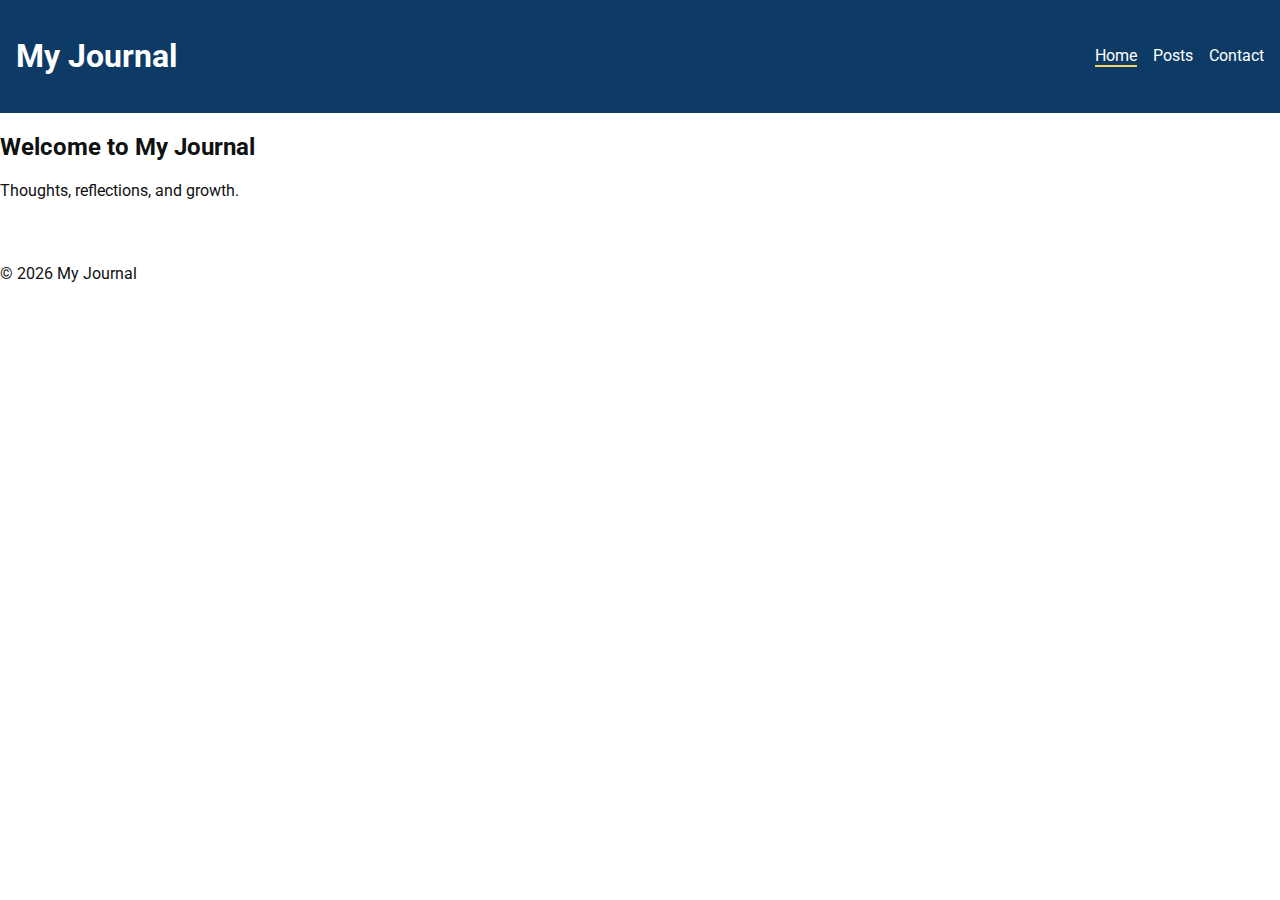
<file: finalproject/index.html>
<!DOCTYPE html>
<html lang="en">
<head>
<meta charset="UTF-8">
<meta name="viewport" content="width=device-width, initial-scale=1.0">
<meta name="description" content="Contact Derek Nielsen about the Mindful Journal project. Share feedback, ideas, or collaboration inquiries.">
<meta name="author" content="***********">
<!-- WHYWHYWHYWHYWHYWHYWHYWHY -->
<meta property="og:title" content="Contact Derek Nielsen | Mindful Journal Project">
<meta property="og:description" content="Get in touch about the Mindful Journal project. Share ideas, feedback, or collaborate on mindfulness initiatives.">
<meta property="og:image" content="https://yourdomain.com/images/preview.jpg">
<meta property="og:url" content="https://yourdomain.com/contact.html">

<!-- why do they make us import stupid google fonts AAAAAAAAAAAAAAAAAAAAAAAAAAAAAAAAAAA-->
<link rel="preconnect" href="https://fonts.googleapis.com">
<link rel="preconnect" href="https://fonts.gstatic.com" crossorigin>
<link href="https://fonts.googleapis.com/css2?family=Roboto:wght@400;700&display=swap" rel="stylesheet">

<link rel="icon" href="images/favicon.ico">
<title>My Journal | Mindful Journal Project</title>
<link rel="stylesheet" href="styles/styles.css">
<link rel="stylesheet" href="styles/larger.css">
<script type="module" src="scripts/main.js"></script>
</head>
<body>


<header>
  <h1>My Journal</h1>
  <button id="menuBtn">☰</button>
  <nav id="nav">
    <a href="index.html" class="active">Home</a>
    <a href="posts.html">Posts</a>
    <a href="contact.html">Contact</a>
  </nav>
</header>


<main>
  <section class="hero">
    <h2>Welcome to My Journal</h2>
    <p>Thoughts, reflections, and growth.</p>
  </section>

  <section id="featured" class="grid"></section>
</main>

<footer>
  <p>&copy; 2026 My Journal</p>
</footer>

</body>
</html>
</file>
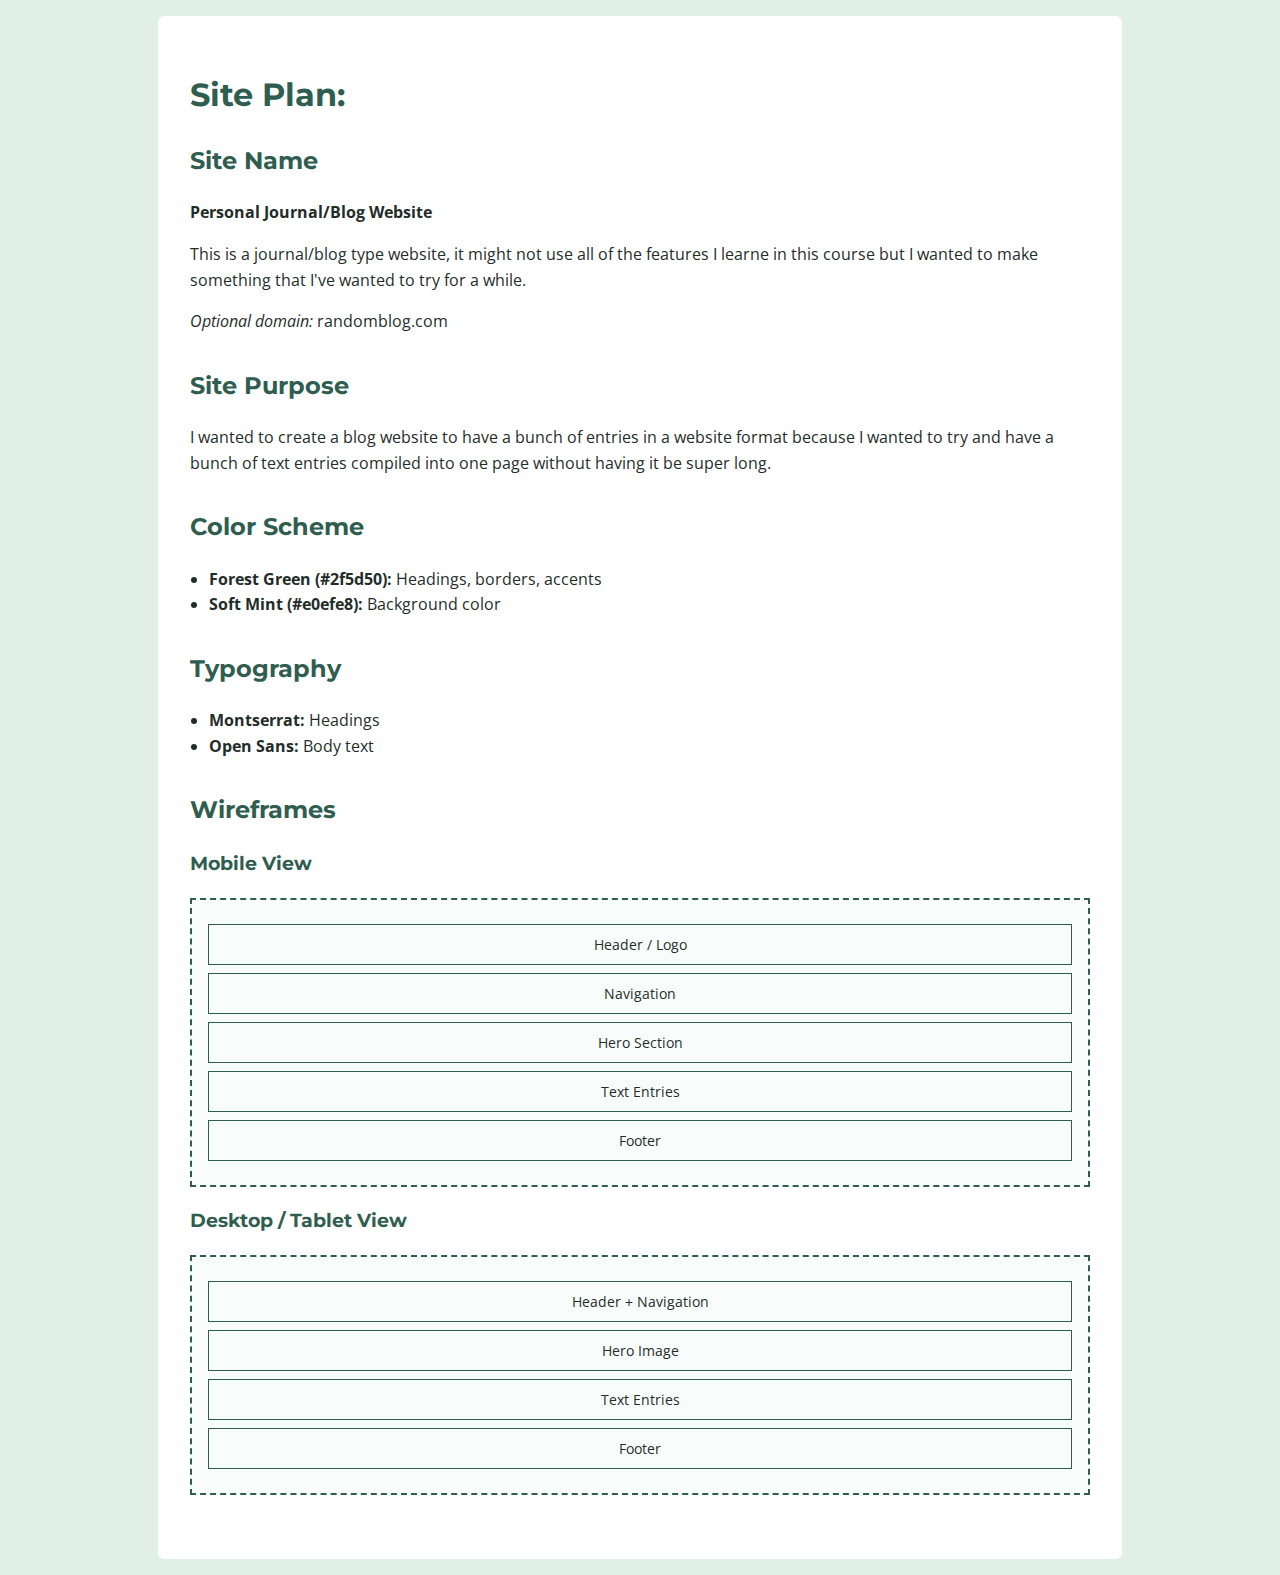
<file: project-site-plan.html>
<!DOCTYPE html>
<html lang="en">
<head>
  <meta charset="UTF-8">
  <title>Site Plan – Summit Trails Outdoor Club</title>
  <meta name="viewport" content="width=device-width, initial-scale=1">

  <!-- Google Fonts -->
  <link rel="preconnect" href="https://fonts.googleapis.com">
  <link rel="preconnect" href="https://fonts.gstatic.com" crossorigin>
  <link href="https://fonts.googleapis.com/css2?family=Montserrat:wght@600&family=Open+Sans&display=swap" rel="stylesheet">

  <!-- External CSS -->
  <link rel="stylesheet" href="styles/site-plan.css">
</head>
<body>

<main>
  <h1>Site Plan: </h1>

  <section>
    <h2>Site Name</h2>
    <p><strong>Personal Journal/Blog Website</strong></p>
    <p>
      This is a journal/blog type website, it might not use all of the features I learne in this course but I wanted to make
      something that I've wanted to try for a while.
    </p>
    <p><em>Optional domain:</em> randomblog.com</p>
  </section>

  <section>
    <h2>Site Purpose</h2>
    <p>
      I wanted to create a blog website to have a bunch of entries in a website format because I wanted to try and have a
      bunch of text entries compiled into one page without having it be super long.
    </p>
  </section>

  <section>
    <h2>Color Scheme</h2>
    <ul>
      <li>
        <strong>Forest Green (#2f5d50):</strong> Headings, borders, accents
      </li>
      <li>
        <strong>Soft Mint (#e0efe8):</strong> Background color
      </li>
    </ul>
  </section>

  <section>
    <h2>Typography</h2>
    <ul>
      <li><strong>Montserrat:</strong> Headings</li>
      <li><strong>Open Sans:</strong> Body text</li>
    </ul>
  </section>

  <section>
    <h2>Wireframes</h2>

    <h3>Mobile View</h3>
    <div class="wireframe">
      <div class="box">Header / Logo</div>
      <div class="box">Navigation</div>
      <div class="box">Hero Section</div>
      <div class="box">Text Entries</div>
      <div class="box">Footer</div>
    </div>

    <h3>Desktop / Tablet View</h3>
    <div class="wireframe">
      <div class="box">Header + Navigation</div>
      <div class="box">Hero Image</div>
      <div class="box">Text Entries</div>
      <div class="box">Footer</div>
    </div>
  </section>
</main>

</body>
</html>
</file>
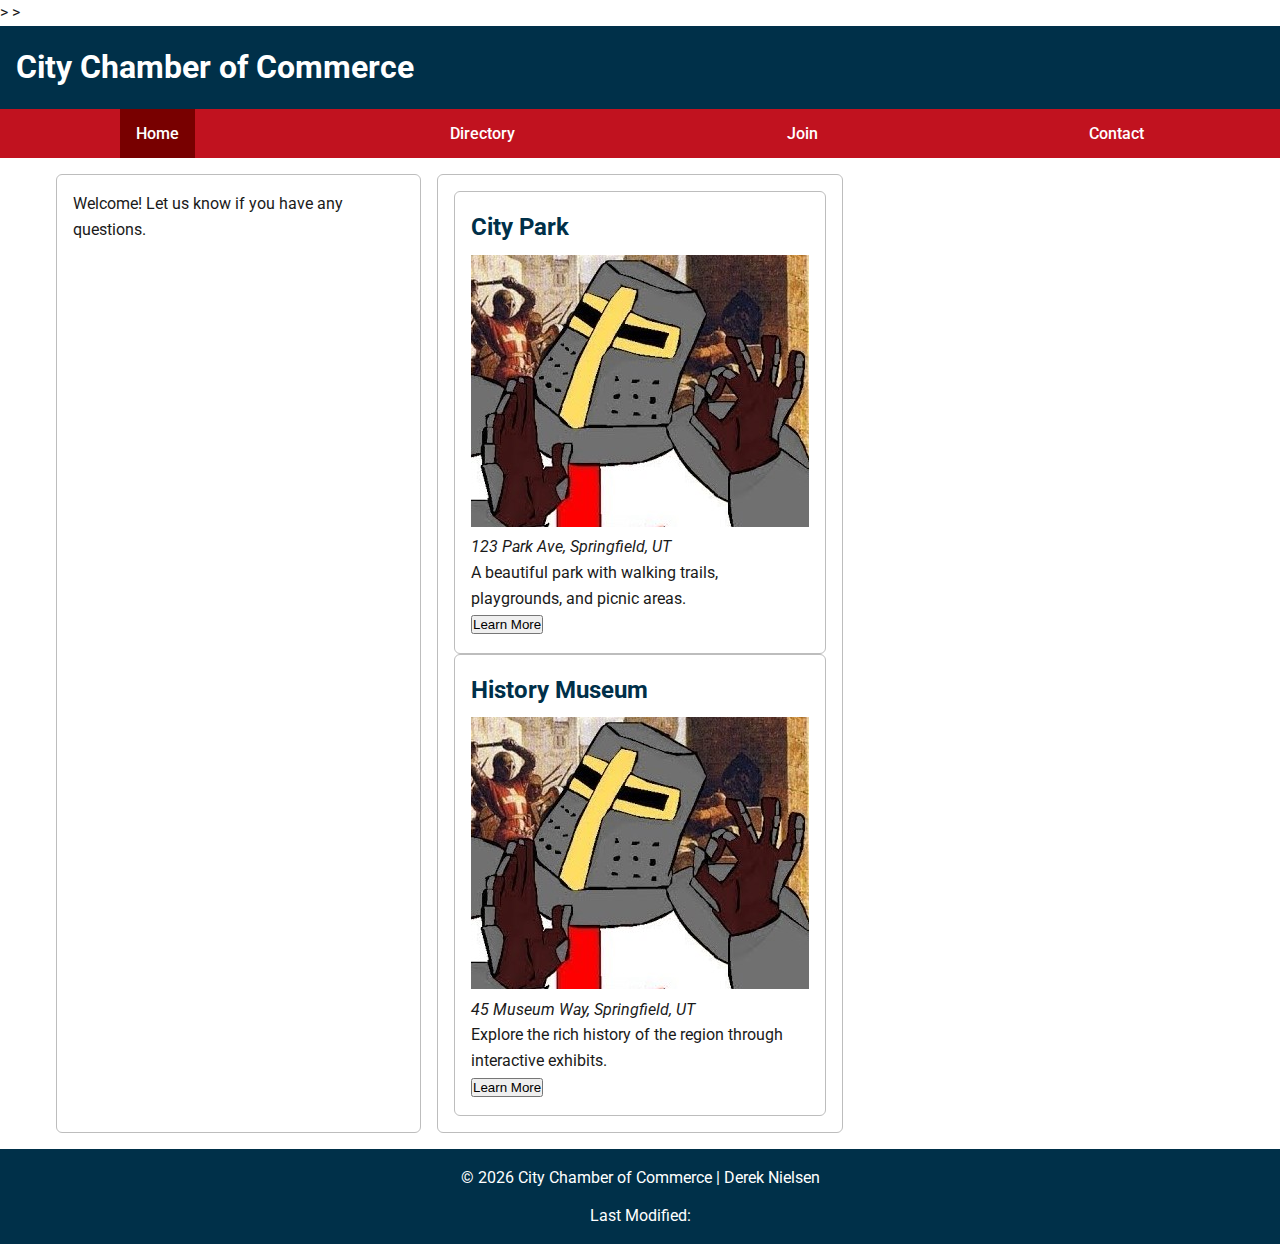
<file: chamber/discover.html>
<!DOCTYPE html>
<html lang="en">
<head>
  <meta charset="UTF-8" />
  <meta name="viewport" content="width=device-width, initial-scale=1.0" />

  <title>Discover the Chamber of Commerce!</title>

  <meta name="description"
        content="Discover local businesses, community events, and membership opportunities with the City Chamber of Commerce." />

  <meta name="author" content="Derek Nielsen"> 
  <!-- Favicon -->
  <link rel="icon" href="images/favicon.ico" type="image/x-icon" />

  <!-- Open Graph / Social Sharing -->
  <meta property="og:title"
        content="City Chamber of Commerce – Supporting Local Business" />

  <meta property="og:description"
        content="Explore events, business spotlights, and opportunities to grow with the City Chamber of Commerce." />

  <meta property="og:image"
        content="https://dereknielsen.github.io/chamber/images/hero.webp" />

  <meta property="og:url"
        content="https://yourdomain.com/index.html" />

  <meta property="og:type" content="website" />

  <!-- Google Fonts -->
  <link rel="preconnect" href="https://fonts.googleapis.com">
  <link rel="preconnect" href="https://fonts.gstatic.com" crossorigin>

  <link href="https://fonts.googleapis.com/css2?family=Roboto:wght@400;500;700&display=swap"
      rel="stylesheet">

  <!-- CSS links -->

  <link rel="stylesheet" href="styles/styles.css" />
  <link rel="stylesheet" href="styles/medium.css" />
  <link rel="stylesheet" href="styles/larger.css" />

  <script defer src="scripts/discover.js" type="module" defer></script>>
  <script defer src="scripts/script.js"></script>>

</head>
<body>

  <!-- Header / Navigation (consistent across site) -->
  <header>
    <div class="header-content">
      <h1>City Chamber of Commerce</h1>
    </div>
    <div class="hamburger">☰</div>
  </header>

  <nav>
    <ul>
      <li><a href="index.html" class="active">Home</a></li>
      <li><a href="directory.html">Directory</a></li>
      <li><a href="join.html">Join</a></li>
      <li><a href="#">Contact</a></li>
    </ul>
  </nav>

  <main class="discover">

  <section id="visit-message" class="visit-message"></section>

  <section class="discover-grid" id="discover-grid">
    <!-- Cards injected here -->
  </section>

</main>

  <!-- Footer -->
  <footer>
    <p>&copy; 2026 City Chamber of Commerce | Derek Nielsen</p>
    <p>Last Modified: <span id="lastModified"></span></p>
  </footer>

</body>
</html>
</file>
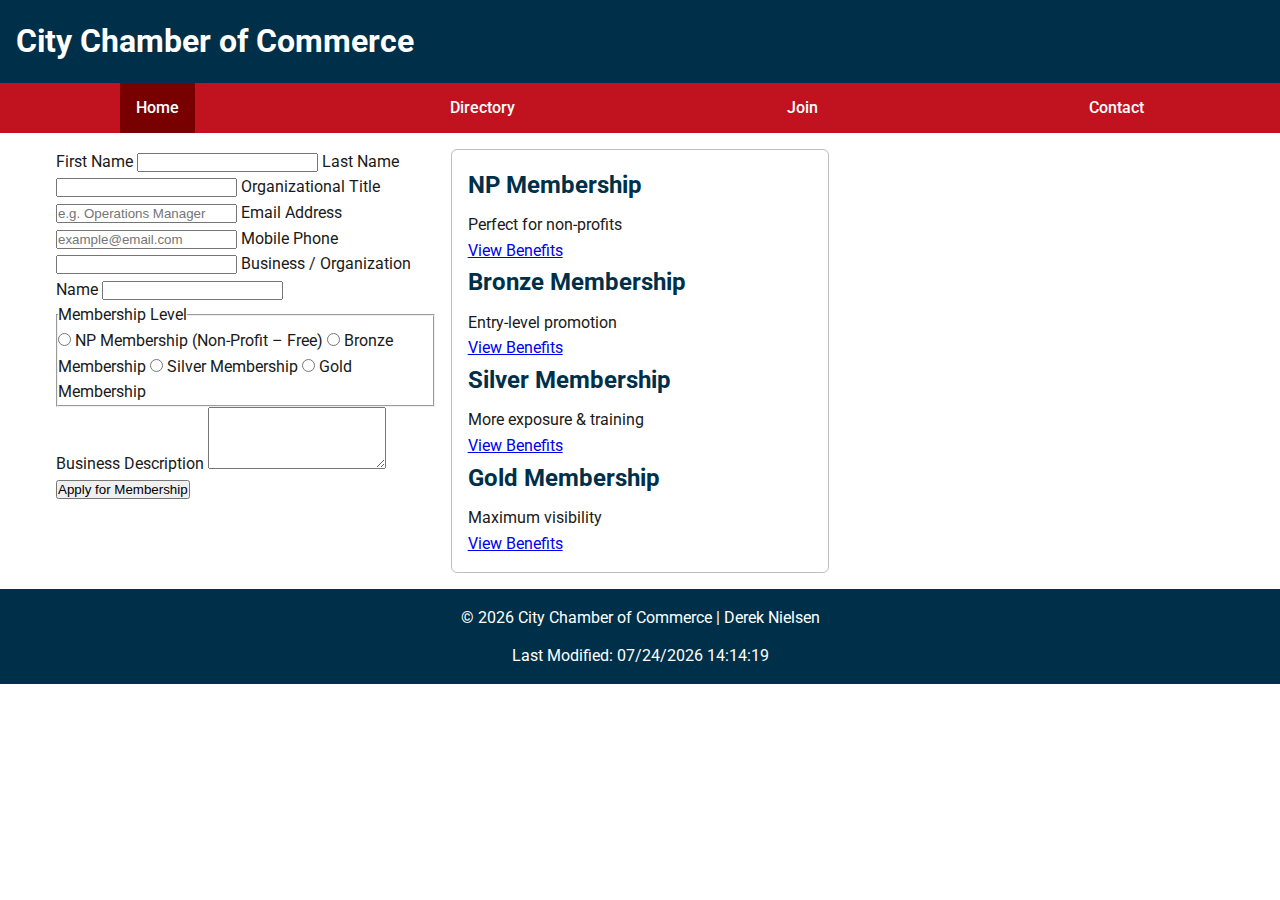
<file: chamber/join.html>
<!DOCTYPE html>
<html lang="en">
<head>
  <meta charset="UTF-8" />
  <meta name="viewport" content="width=device-width, initial-scale=1.0" />

  <title>Join the City Chamber of Commerce</title>

  <meta name="description"
        content="Discover local businesses, community events, and membership opportunities with the City Chamber of Commerce." />

  <meta name="author" content="Derek Nielsen"> 
  <!-- Favicon -->
  <link rel="icon" href="images/favicon.ico" type="image/x-icon" />

  <!-- Open Graph / Social Sharing -->
  <meta property="og:title"
        content="City Chamber of Commerce – Supporting Local Business" />

  <meta property="og:description"
        content="Explore events, business spotlights, and opportunities to grow with the City Chamber of Commerce." />

  <meta property="og:image"
        content="https://dereknielsen.github.io/chamber/images/hero.webp" />

  <meta property="og:url"
        content="https://yourdomain.com/index.html" />

  <meta property="og:type" content="website" />

  <!-- Google Fonts -->
  <link rel="preconnect" href="https://fonts.googleapis.com">
  <link rel="preconnect" href="https://fonts.gstatic.com" crossorigin>

  <link href="https://fonts.googleapis.com/css2?family=Roboto:wght@400;500;700&display=swap"
      rel="stylesheet">

  <!-- CSS links -->

  
  <link rel="stylesheet" href="styles/styles.css" />
  <link rel="stylesheet" href="styles/larger.css" />
  <script defer src="scripts/weather.js"></script>
  <script defer src="scripts/spotlights.js"></script>
  <script defer src="scripts/script.js"></script>
  <script defer src="scripts/join.js"></script>

</head>
<body>

  <!-- Header / Navigation (consistent across site) -->
  <header>
    <div class="header-content">
      <h1>City Chamber of Commerce</h1>
    </div>
    <div class="hamburger">☰</div>
  </header>

  <nav>
    <ul>
      <li><a href="index.html" class="active">Home</a></li>
      <li><a href="directory.html">Directory</a></li>
      <li><a href="join.html">Join</a></li>
      <li><a href="#">Contact</a></li>
    </ul>
  </nav>

  <main class="join-layout">

  <!-- FORM -->
  <form method="get" action="thankyou.html" class="join-form">

    <label>
      First Name
      <input type="text"
             name="fname"
             title="Applicant First Name"
             autocomplete="given-name"
             required>
    </label>

    <label>
      Last Name
      <input type="text"
             name="lname"
             title="Applicant Last Name"
             autocomplete="family-name"
             required>
    </label>

    <label>
      Organizational Title
      <input type="text"
             name="orgtitle"
             title="Your title within the organization"
             autocomplete="organization-title"
             pattern="[A-Za-z\s\-]{7,}"
             placeholder="e.g. Operations Manager">
    </label>

    <label>
      Email Address
      <input type="email"
             name="email"
             title="Email Address"
             autocomplete="email"
             placeholder="example@email.com"
             required>
    </label>

    <label>
      Mobile Phone
      <input type="tel"
             name="phone"
             title="Mobile Phone Number"
             autocomplete="tel"
             required>
    </label>

    <label>
      Business / Organization Name
      <input type="text"
             name="business"
             title="Business or Organization Name"
             autocomplete="organization"
             required>
    </label>

    <fieldset>
      <legend>Membership Level</legend>

      <label>
        <input type="radio" name="membership" value="np" required>
        NP Membership (Non-Profit – Free)
      </label>

      <label>
        <input type="radio" name="membership" value="bronze">
        Bronze Membership
      </label>

      <label>
        <input type="radio" name="membership" value="silver">
        Silver Membership
      </label>

      <label>
        <input type="radio" name="membership" value="gold">
        Gold Membership
      </label>
    </fieldset>

    <label>
      Business Description
      <textarea name="description"
                title="Business Description"
                rows="4"></textarea>
    </label>

    <!-- TIMESTAMP -->
    <input type="hidden" name="timestamp" id="timestamp">

    <input type="submit" value="Apply for Membership">
  </form>

  <!-- MEMBERSHIP CARDS -->
  <section class="membership-cards">
    <div class="card np">
      <h2>NP Membership</h2>
      <p>Perfect for non-profits</p>
      <a href="#" data-modal="npModal">View Benefits</a>
    </div>

    <div class="card bronze">
      <h2>Bronze Membership</h2>
      <p>Entry-level promotion</p>
      <a href="#" data-modal="bronzeModal">View Benefits</a>
    </div>

    <div class="card silver">
      <h2>Silver Membership</h2>
      <p>More exposure & training</p>
      <a href="#" data-modal="silverModal">View Benefits</a>
    </div>

    <div class="card gold">
      <h2>Gold Membership</h2>
      <p>Maximum visibility</p>
      <a href="#" data-modal="goldModal">View Benefits</a>
    </div>
  </section>

  </main>

  <!-- MODALS -->
  <dialog id="npModal">
    <h3>NP Membership Benefits</h3>
    <p>No fee, networking events, newsletter inclusion.</p>
    <button class="close">Close</button>
  </dialog>

  <dialog id="bronzeModal">
    <h3>Bronze Membership Benefits</h3>
    <p>Event discounts, basic advertising.</p>
    <button class="close">Close</button>
  </dialog>

  <dialog id="silverModal">
    <h3>Silver Membership Benefits</h3>
    <p>Spotlight ads, training sessions, event sponsorship.</p>
    <button class="close">Close</button>
  </dialog>

  <dialog id="goldModal">
    <h3>Gold Membership Benefits</h3>
    <p>Homepage spotlight, premium ads, VIP events.</p>
    <button class="close">Close</button>
  </dialog>



  <!-- Footer -->
  <footer>
    <p>&copy; 2026 City Chamber of Commerce | Derek Nielsen</p>
    <p>Last Modified: <span id="lastModified"></span></p>
  </footer>

</body>
</html>
</file>
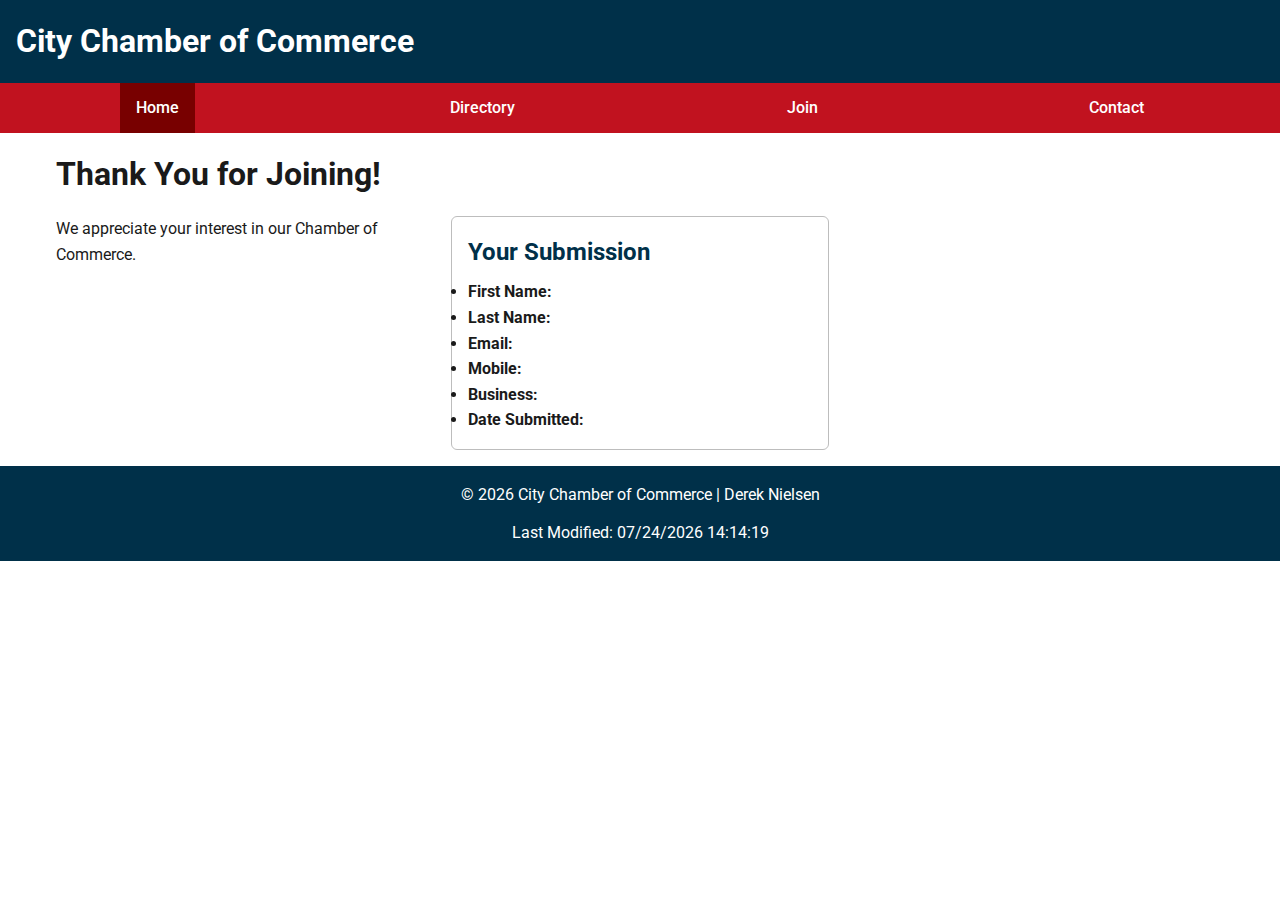
<file: chamber/thankyou.html>
<!DOCTYPE html>
<html lang="en">
<head>
  <meta charset="UTF-8" />
  <meta name="viewport" content="width=device-width, initial-scale=1.0" />

  <title>City Chamber of Commerce | Supporting Local Business</title>

  <meta name="description"
        content="Discover local businesses, community events, and membership opportunities with the City Chamber of Commerce." />

  <meta name="author" content="Derek Nielsen"> 
  <!-- Favicon -->
  <link rel="icon" href="images/favicon.ico" type="image/x-icon" />

  <!-- Open Graph / Social Sharing -->
  <meta property="og:title"
        content="City Chamber of Commerce – Supporting Local Business" />

  <meta property="og:description"
        content="Explore events, business spotlights, and opportunities to grow with the City Chamber of Commerce." />

  <meta property="og:image"
        content="https://dereknielsen.github.io/chamber/images/hero.webp" />

  <meta property="og:url"
        content="https://yourdomain.com/index.html" />

  <meta property="og:type" content="website" />

  <!-- Google Fonts -->
  <link rel="preconnect" href="https://fonts.googleapis.com">
  <link rel="preconnect" href="https://fonts.gstatic.com" crossorigin>

  <link href="https://fonts.googleapis.com/css2?family=Roboto:wght@400;500;700&display=swap"
      rel="stylesheet">

  <!-- CSS links -->

  
  <link rel="stylesheet" href="styles/styles.css" />
  <link rel="stylesheet" href="styles/larger.css" />
  <script defer src="scripts/weather.js"></script>
  <script defer src="scripts/spotlights.js"></script>
  <script defer src="scripts/script.js"></script>
  <script defer src="scripts/thankyou.js"></script>

</head>
<body>

  <!-- Header / Navigation (consistent across site) -->
  <header>
    <div class="header-content">
      <h1>City Chamber of Commerce</h1>
    </div>
    <div class="hamburger">☰</div>
  </header>

  <nav>
    <ul>
      <li><a href="index.html" class="active">Home</a></li>
      <li><a href="directory.html">Directory</a></li>
      <li><a href="join.html">Join</a></li>
      <li><a href="#">Contact</a></li>
    </ul>
  </nav>

  <main class="thankyou">
    <h1>Thank You for Joining!</h1>
    <p>We appreciate your interest in our Chamber of Commerce.</p>

    <section class="submission-details">
        <h2>Your Submission</h2>
        <ul id="results"></ul>
    </section>
  </main>

  <!-- Footer -->
  <footer>
    <p>&copy; 2026 City Chamber of Commerce | Derek Nielsen</p>
    <p>Last Modified: <span id="lastModified"></span></p>
  </footer>

</body>
</html>
</file>
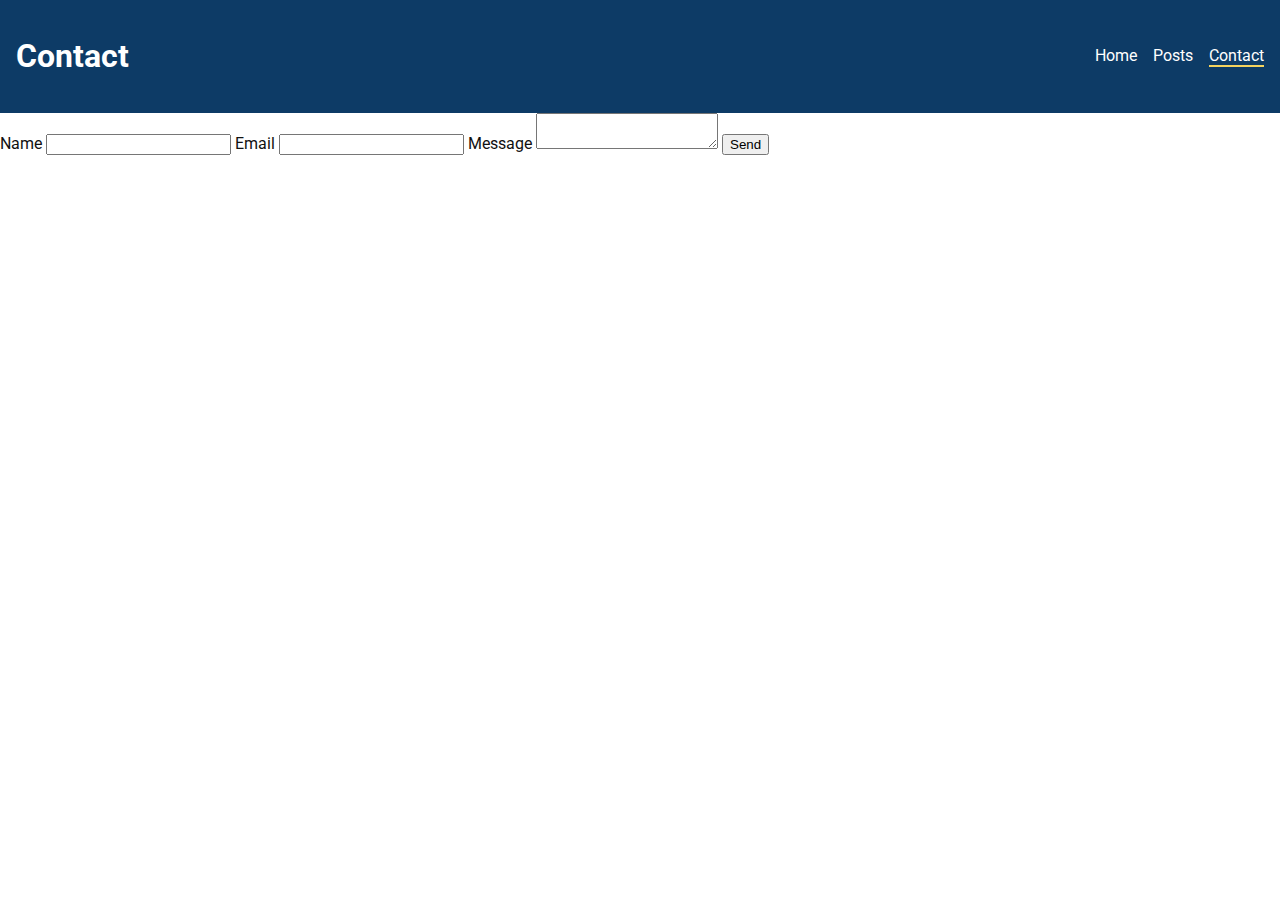
<file: finalproject/contact.html>
<!DOCTYPE html>
<html lang="en">
<head>
<meta charset="UTF-8">
<meta name="viewport" content="width=device-width, initial-scale=1.0">
<meta name="description" content="Contact Derek Nielsen about the Mindful Journal project. Share feedback, ideas, or collaboration inquiries.">
<meta name="author" content="***********">
<!-- WHYWHYWHYWHYWHYWHYWHYWHY -->
<meta property="og:title" content="Contact Derek Nielsen | Mindful Journal Project">
<meta property="og:description" content="Get in touch about the Mindful Journal project. Share ideas, feedback, or collaborate on mindfulness initiatives.">
<meta property="og:image" content="https://yourdomain.com/images/preview.jpg">
<meta property="og:url" content="https://yourdomain.com/contact.html">

<!-- why do they make us import stupid google fonts AAAAAAAAAAAAAAAAAAAAAAAAAAAAAAAAAAA-->
<link rel="preconnect" href="https://fonts.googleapis.com">
<link rel="preconnect" href="https://fonts.gstatic.com" crossorigin>
<link href="https://fonts.googleapis.com/css2?family=Roboto:wght@400;700&display=swap" rel="stylesheet">

<link rel="icon" href="images/favicon.ico">
<title>Contact | Mindful Journal Project</title>
<link rel="stylesheet" href="styles/styles.css">
<link rel="stylesheet" href="styles/larger.css">
<script type="module" src="scripts/main.js"></script>
</head>
<body>

<header>
  <h1>Contact</h1>
  <button id="menuBtn">☰</button>
  <nav>
    <a href="index.html">Home</a>
    <a href="posts.html">Posts</a>
    <a href="contact.html" class="active">Contact</a>
  </nav>
</header>


<main>
  <form action="form-action.html" method="GET">
    <label>Name
      <input type="text" name="name" required>
    </label>

    <label>Email
      <input type="email" name="email" required>
    </label>

    <label>Message
      <textarea name="message" required></textarea>
    </label>

    <button type="submit">Send</button>
  </form>
</main>

</body>
</html>
</file>
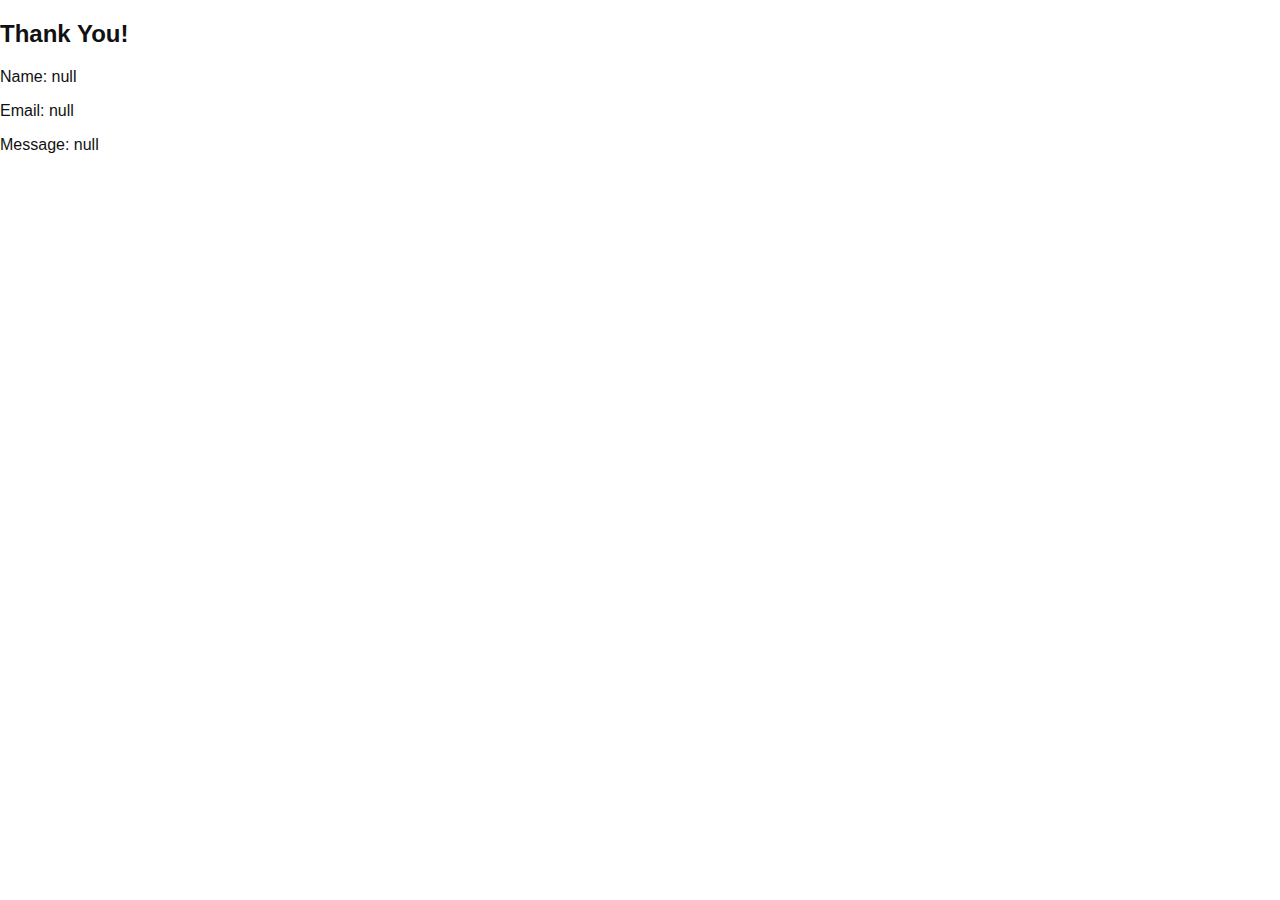
<file: finalproject/form-action.html>
<!DOCTYPE html>
<html lang="en">
<head>
<meta charset="UTF-8">
<title>Form Submitted</title>
<link rel="stylesheet" href="styles/styles.css">
<script type="module">
const params = new URLSearchParams(window.location.search);
document.addEventListener("DOMContentLoaded", () => {
  document.getElementById("result").innerHTML = `
    <h2>Thank You!</h2>
    <p>Name: ${params.get("name")}</p>
    <p>Email: ${params.get("email")}</p>
    <p>Message: ${params.get("message")}</p>
  `;
});
</script>
</head>
<body>
<main id="result"></main>
</body>
</html>
</file>
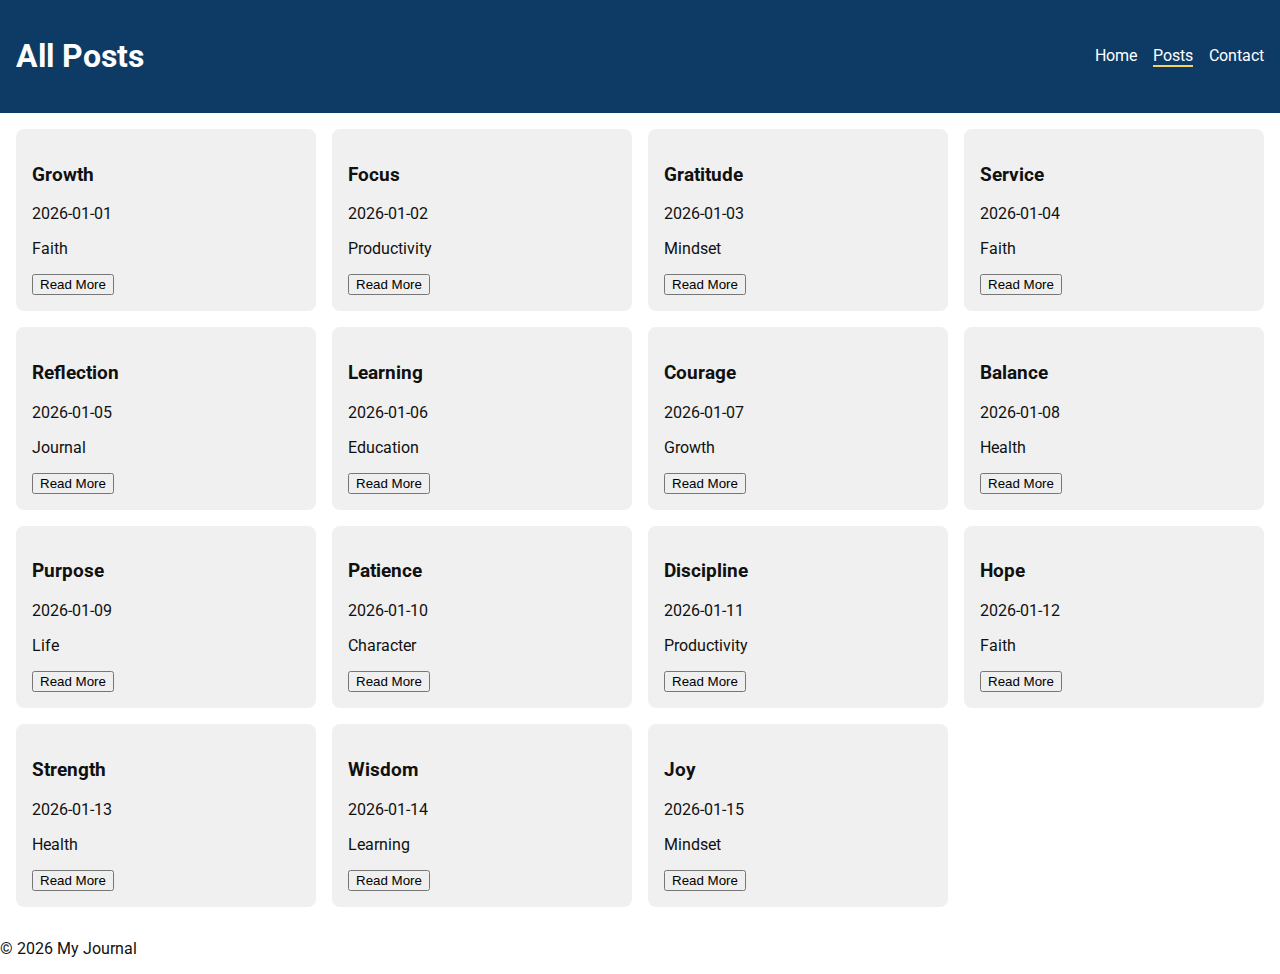
<file: finalproject/posts.html>
<!DOCTYPE html>
<html lang="en">
<head>
<meta charset="UTF-8">
<meta name="viewport" content="width=device-width, initial-scale=1.0">
<meta name="description" content="Contact Derek Nielsen about the Mindful Journal project. Share feedback, ideas, or collaboration inquiries.">
<meta name="author" content="***********">
<!-- WHYWHYWHYWHYWHYWHYWHYWHY -->
<meta property="og:title" content="Contact Derek Nielsen | Mindful Journal Project">
<meta property="og:description" content="Get in touch about the Mindful Journal project. Share ideas, feedback, or collaborate on mindfulness initiatives.">
<meta property="og:image" content="https://yourdomain.com/images/preview.jpg">
<meta property="og:url" content="https://yourdomain.com/contact.html">

<!-- why do they make us import stupid google fonts AAAAAAAAAAAAAAAAAAAAAAAAAAAAAAAAAAA-->
<link rel="preconnect" href="https://fonts.googleapis.com">
<link rel="preconnect" href="https://fonts.gstatic.com" crossorigin>
<link href="https://fonts.googleapis.com/css2?family=Roboto:wght@400;700&display=swap" rel="stylesheet">

<link rel="icon" href="images/favicon.ico">
<title>All Posts | Mindful Journal Project</title>
<link rel="stylesheet" href="styles/styles.css">
<link rel="stylesheet" href="styles/larger.css">
<script type="module" src="scripts/posts.js"></script>
<script type="module" src="scripts/main.js"></script>
</head>
<body>

<header>
  <h1>All Posts</h1>
  <button id="menuBtn">☰</button>
  <nav id="nav">
    <a href="index.html">Home</a>
    <a href="posts.html" class="active">Posts</a>
    <a href="contact.html">Contact</a>
  </nav>
</header>


<main>
  <section id="posts-container" class="grid"></section>
</main>

<dialog id="postModal"></dialog>

<footer>
  <p>&copy; 2026 My Journal</p>
</footer>

</body>
</html>
</file>
<file: finalproject/styles/styles.css>
/* why do they make us import google fonts */
body {
  font-family: 'Roboto', sans-serif;
  margin: 0;
  background: #ffffff;
  color: #111111;
}

header {
  background: #0d3b66;
  color: white;
  padding: 1rem;
  display: flex;
  justify-content: space-between;
  align-items: center;
}

nav {
  display: flex;
  gap: 1rem;
}

nav a {
  color: white;
  text-decoration: none;
}

nav a.active {
  border-bottom: 2px solid #f4d35e;
}


#menuBtn {
  display: none;
  font-size: 1.5rem;
  background: none;
  border: none;
  color: white;
  cursor: pointer;
}

.grid {
  display: grid;
  grid-template-columns: repeat(auto-fit, minmax(250px, 1fr));
  gap: 1rem;
  padding: 1rem;
}

.card {
  background: #f0f0f0;
  padding: 1rem;
  border-radius: 8px;
}

@media (max-width: 768px) {
  nav {
    display: none;
    flex-direction: column;
  }

  nav.open {
    display: flex;
  }

  #menuBtn {
    display: block;
  }
}
</file>
<file: finalproject/styles/larger.css>
@media (min-width: 768px) {
  /* desktop styles */
}
</file>
<file: styles/site-plan.css>
:root {
  --primary-color: #2f5d50;
  --secondary-color: #e0efe8;
  --text-color: #1f2d2a;
}

body {
  font-family: "Open Sans", sans-serif;
  background-color: var(--secondary-color);
  color: var(--text-color);
  margin: 0;
  padding: 1rem;
  line-height: 1.6;
}

main {
  max-width: 900px;
  margin: 0 auto;
  background-color: #ffffff;
  padding: 2rem;
  border-radius: 6px;
}

h1,
h2,
h3 {
  font-family: "Montserrat", sans-serif;
  color: var(--primary-color);
}

section {
  margin-bottom: 2rem;
}

ul {
  padding-left: 1.2rem;
}

.wireframe {
  border: 2px dashed var(--primary-color);
  padding: 1rem;
  background-color: #f8fcfa;
  margin-top: 1rem;
}

.box {
  border: 1px solid var(--primary-color);
  padding: 0.5rem;
  margin: 0.5rem 0;
  text-align: center;
  font-size: 0.9rem;
}
</file>
<file: chamber/styles/medium.css>
@media (min-width: 641px) {
  .discover-grid {
    grid-template-columns: 1fr 1fr;
    grid-template-areas:
      "card1 card2"
      "card3 card4"
      "card5 card6"
      "card7 card8";
  }
}
</file>
<file: chamber/styles/larger.css>
@media (min-width: 40rem) {
  nav ul {
    display: flex;
    justify-content: space-around;
  }

  #members.grid {
    grid-template-columns: repeat(auto-fit, minmax(250px, 1fr));
  }
}

@media (min-width: 1025px) {
  .discover-grid {
    grid-template-columns: repeat(4, 1fr);
    grid-template-areas:
      "card1 card2 card3 card4"
      "card5 card6 card7 card8";
  }

  /* Hover effects ONLY on large screens */
  .card img:hover {
    filter: grayscale(100%);
    transform: scale(1.05);
    transition: all 0.3s ease;
  }
}
</file>
<file: chamber/styles/styles.css>
/* --------------------
   Base Reset
-------------------- */
* {
  box-sizing: border-box;
  margin: 0;
  padding: 0;
}

body {
  font-family: 'Roboto', sans-serif;
  line-height: 1.6;
  color: #1a1a1a;
  background-color: #ffffff;
}

/* --------------------
   Header
-------------------- */
header {
  display: flex;
  align-items: center;
  justify-content: space-between;
  padding: 1rem;
  background-color: #003049;
  color: #ffffff;
}

header span {
  font-weight: 700;
  font-size: 1.25rem;
}

/* --------------------
   Navigation
-------------------- */
nav {
  background-color: #c1121f; /* improved contrast */
}

nav ul {
  list-style: none;
  display: none;
  flex-direction: column;
}

nav.open ul {
  display: flex;
}

nav a {
  color: #ffffff;
  text-decoration: none;
  padding: 0.75rem 1rem;
  display: block;
  font-weight: 500;
}

nav a:hover,
nav a:focus,
nav a.active {
  background-color: #780000;
  outline: none;
}

/* Keyboard focus visibility */
nav a:focus-visible {
  outline: 3px solid #fdf0d5;
  outline-offset: 2px;
}

.hamburger {
  font-size: 1.5rem;
  cursor: pointer;
  color: #ffffff;
}

/* --------------------
   Main Layout
-------------------- */
main {
  padding: 1rem;
  max-width: 1200px;
  margin: 0 auto;
  display: grid;
  grid-template-columns: 1fr;
  gap: 1rem;
}

/* --------------------
   Sections
-------------------- */
section {
  padding: 1rem;
  border: 1px solid #bdbdbd;
  border-radius: 6px;
  background-color: #ffffff;
}

section h2,
section h3 {
  margin-bottom: 0.5rem;
  color: #003049;
}

/* --------------------
   Cards / Courses / Spotlights
-------------------- */
.courses,
.spotlight-container {
  display: grid;
  grid-template-columns: repeat(auto-fit, minmax(220px, 1fr));
  gap: 1rem;
}

.course,
.spotlight-card {
  padding: 1rem;
  border-radius: 6px;
  text-align: center;
  background-color: #f1f1f1;
}

.course.completed {
  background-color: #8ecae6; /* improved contrast */
  font-weight: bold;
}

/* Spotlight images */
.spotlight-card img {
  max-width: 100%;
  height: auto;
  margin: 0.5rem 0;
}

/* --------------------
   Footer
-------------------- */
footer {
  background-color: #003049;
  color: #ffffff;
  padding: 1rem;
  display: grid;
  gap: 0.75rem;
  text-align: center;
}

footer a {
  color: #fdf0d5;
  text-decoration: underline;
}

footer a:hover,
footer a:focus-visible {
  color: #ffffff;
}

/* --------------------
   Media Queries
-------------------- */
@media (min-width: 700px) {
  
  .hamburger {
    display: none;
  }

  nav ul {
    display: flex;
    flex-direction: row;
    justify-content: center;
  }

  main {
    grid-template-columns: repeat(3, 1fr);
  }

  main h1 {
    grid-column: 1 / -1;
  }
}
</file>
